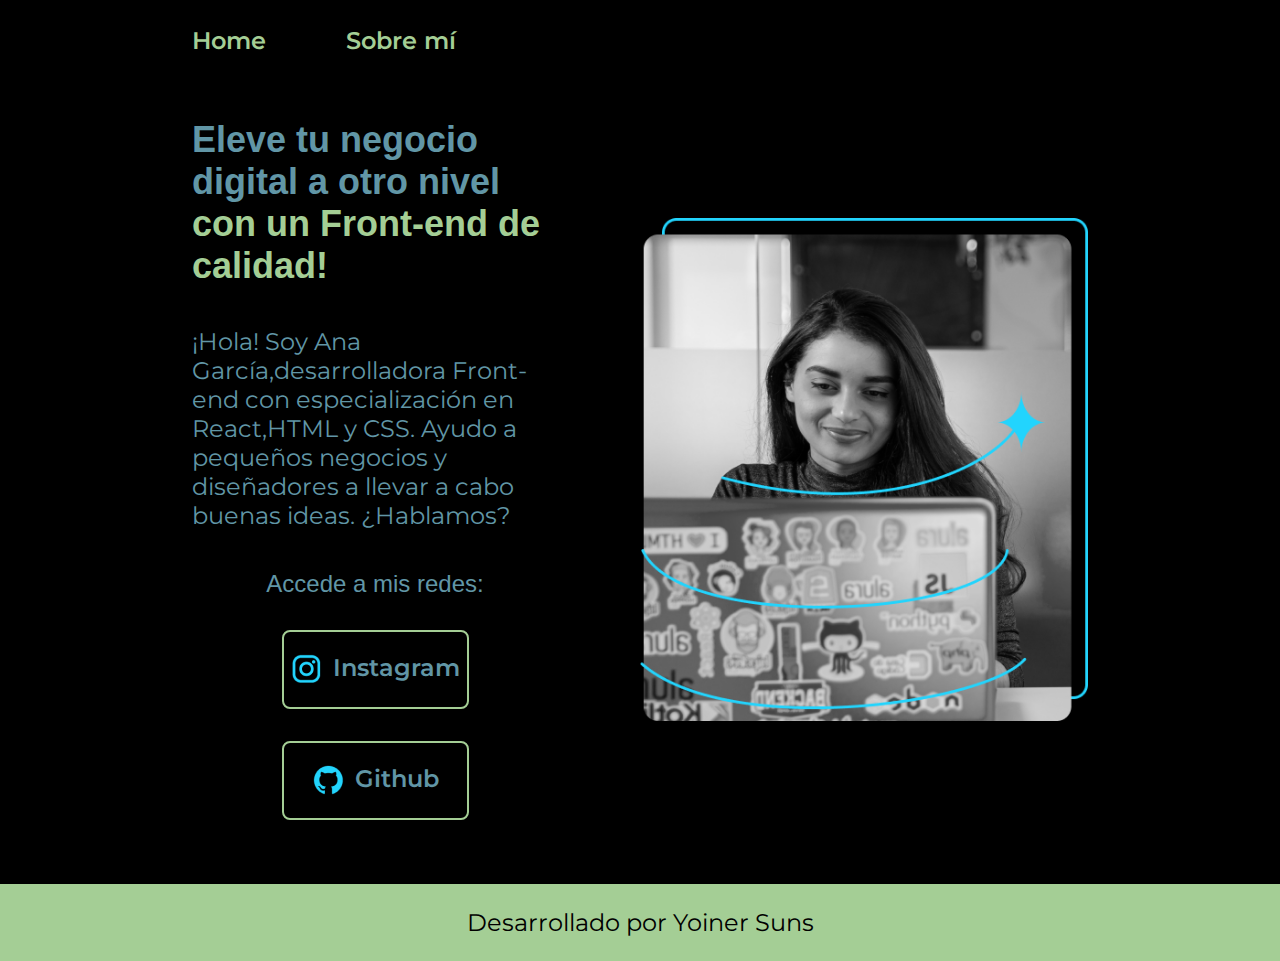
<file: index.html>
<!DOCTYPE html>
<html lang="es-mx">
<head>
    <meta charset="UTF-8">
    <meta name="viewport" content="width=device-width, initial-scale=1.0">
    <title>Portafolio</title>
    <link rel="stylesheet" href="./styles/style.css">
</head>
<body>
    <header class="header">
        <nav class="header__menu">
            <a class="header__menu__link" href="index.html">Home</a>
            <a class="header__menu__link" href="about.html">Sobre mí</a>
        </nav>
    </header>
    <main class="Presentacion">
        <section class="Presentacion__contenido">
            <h1 class="Presentacion__contenido__titulo">
                Eleve tu negocio digital a otro nivel 
                <strong class="titulo-destaque">con un Front-end de calidad!
                </strong></h1>
                
                <p class="Presentacion__contenido__texto"> ¡Hola! Soy Ana García,desarrolladora Front-end 
                    con especialización en React,HTML y CSS. Ayudo a pequeños
                    negocios y diseñadores a llevar a cabo buenas ideas. 
                    ¿Hablamos?

                </p>
                <div class="Presentacion__Enlaces">
                    <h2 class="Presentacion__enlaces_subtitulo">Accede a mis redes:</h2>
                <a class="Presentacion__enlaces__link" href="https://www.instagram.com/">
                   <img src="./assets/instagram.png"> 
                   Instagram</a>
                <a class="Presentacion__enlaces__link" href="https://github.com/">
                    <img src="./assets/github.png">
                    Github</a>
        
            </section>
            <img class="Presentacion__imagen" src="./assets/Imagem.png" alt="Imagen de Ana Garcia trabajando">
            
    </main>  
    <footer class="footer">
        <p>Desarrollado por Yoiner Suns</p>
    </footer>
    
</body>
</html>
</file>
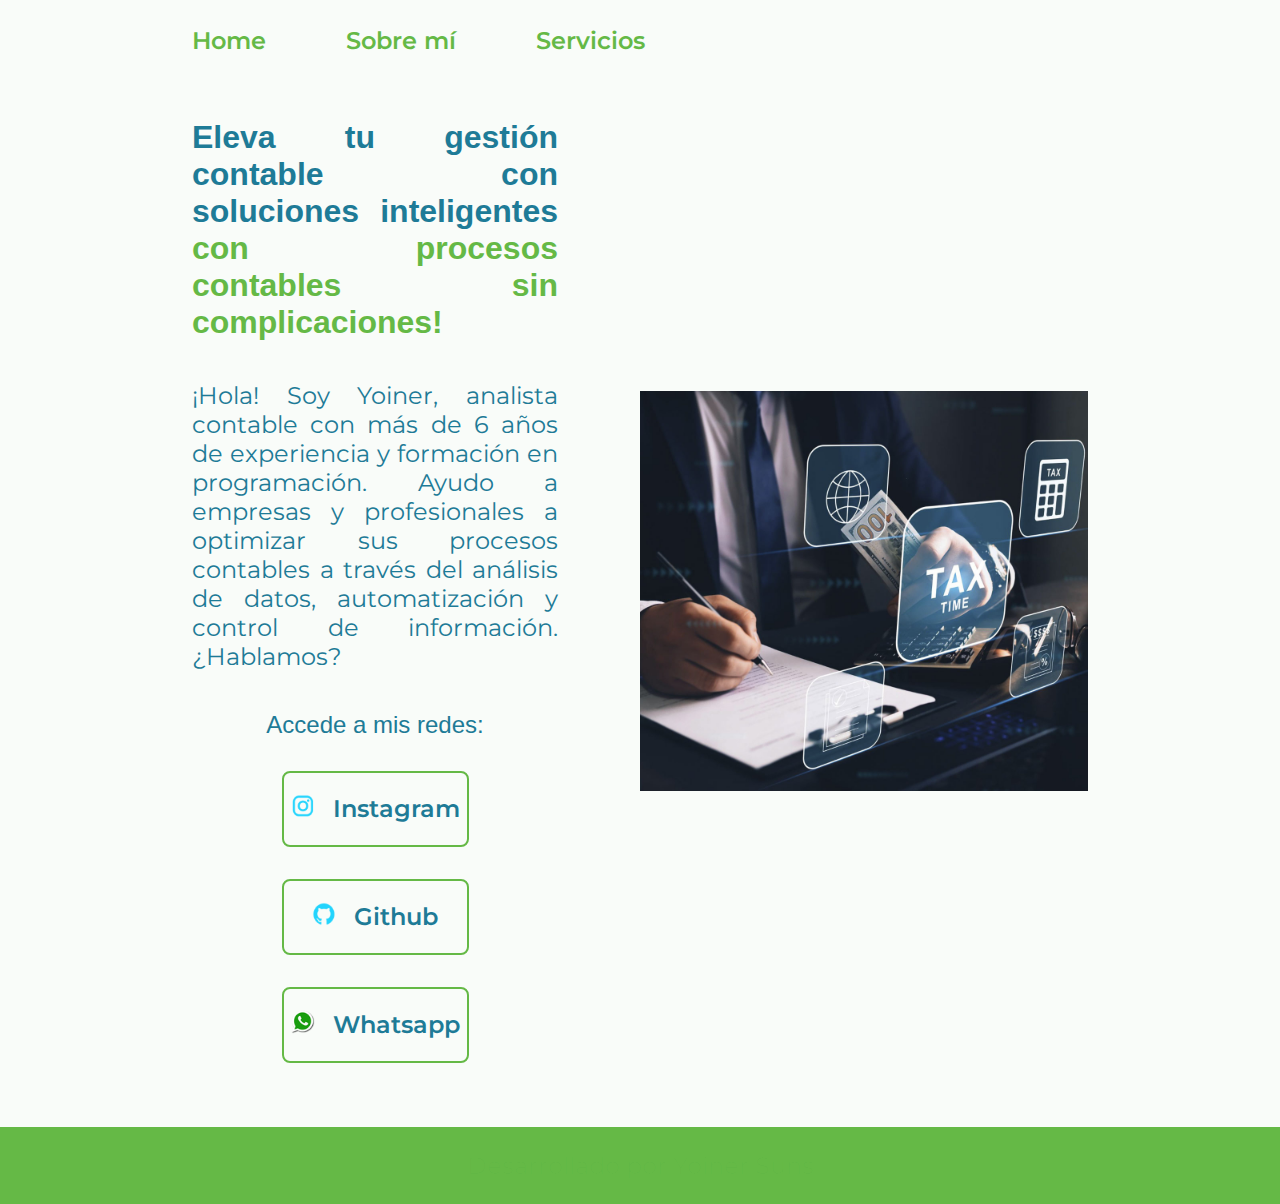
<file: Portafolio-main/index.html>
<!DOCTYPE html>
<html lang="es-mx">
<head>
    <meta charset="UTF-8">
    <meta name="viewport" content="width=device-width, initial-scale=1.0">
    <title>Portafolio</title>
    <link rel="stylesheet" href="./styles/style.css">
</head>
<body>
    <header class="header">
        <nav class="header__menu">
            <a class="header__menu__link" href="index.html">Home</a>
            <a class="header__menu__link" href="about.html">Sobre mí</a>
            <a class="header__menu__link" href="servicios.html">Servicios</a>
        </nav>
    </header>

    <main class="Presentacion">
        <section class="Presentacion__contenido">
            <h1 class="Presentacion__contenido__titulo">
                Eleva tu gestión contable con soluciones inteligentes 
                <strong class="titulo-destaque">con procesos contables sin complicaciones!</strong>
            </h1>
            
            <p class="Presentacion__contenido__texto">
                ¡Hola! Soy Yoiner, analista contable con más de 6 años de experiencia y formación en programación. 
                Ayudo a empresas y profesionales a optimizar sus procesos contables a través del análisis de datos, 
                automatización y control de información. ¿Hablamos?
            </p>

            <div class="Presentacion__Enlaces">
                <h2 class="Presentacion__enlaces_subtitulo">Accede a mis redes:</h2>
                <a class="Presentacion__enlaces__link" href="https://www.instagram.com/servicios_contables._/?hl=es">
                    <img src="./assets/instagram.png" alt="Instagram">
                    Instagram
                </a>
                <a class="Presentacion__enlaces__link" href="https://github.com/ysunst/Incriptador-de-texto-">
                    <img src="./assets/github.png" alt="GitHub">
                    Github
                </a>
                <a class="Presentacion__enlaces__link" href="https://wa.me/573212896829?text=Hola,%20quiero%20más%20información%20sobre%20tus%20servicios" target="_blank">
                    <img src="./assets/whatsapp.png" alt="Whatsapp">
                    Whatsapp
                </a>
            </div>
        </section>

        <img class="Presentacion__imagen" src="./assets/asesoria-tributaria.jpg" alt="Imagen de [Tu Nombre] trabajando">
    </main>  

    <footer class="footer">
        <p>Desarrollado por Yoiner Suns</p>
    </footer>
</body>
</html>
</file>
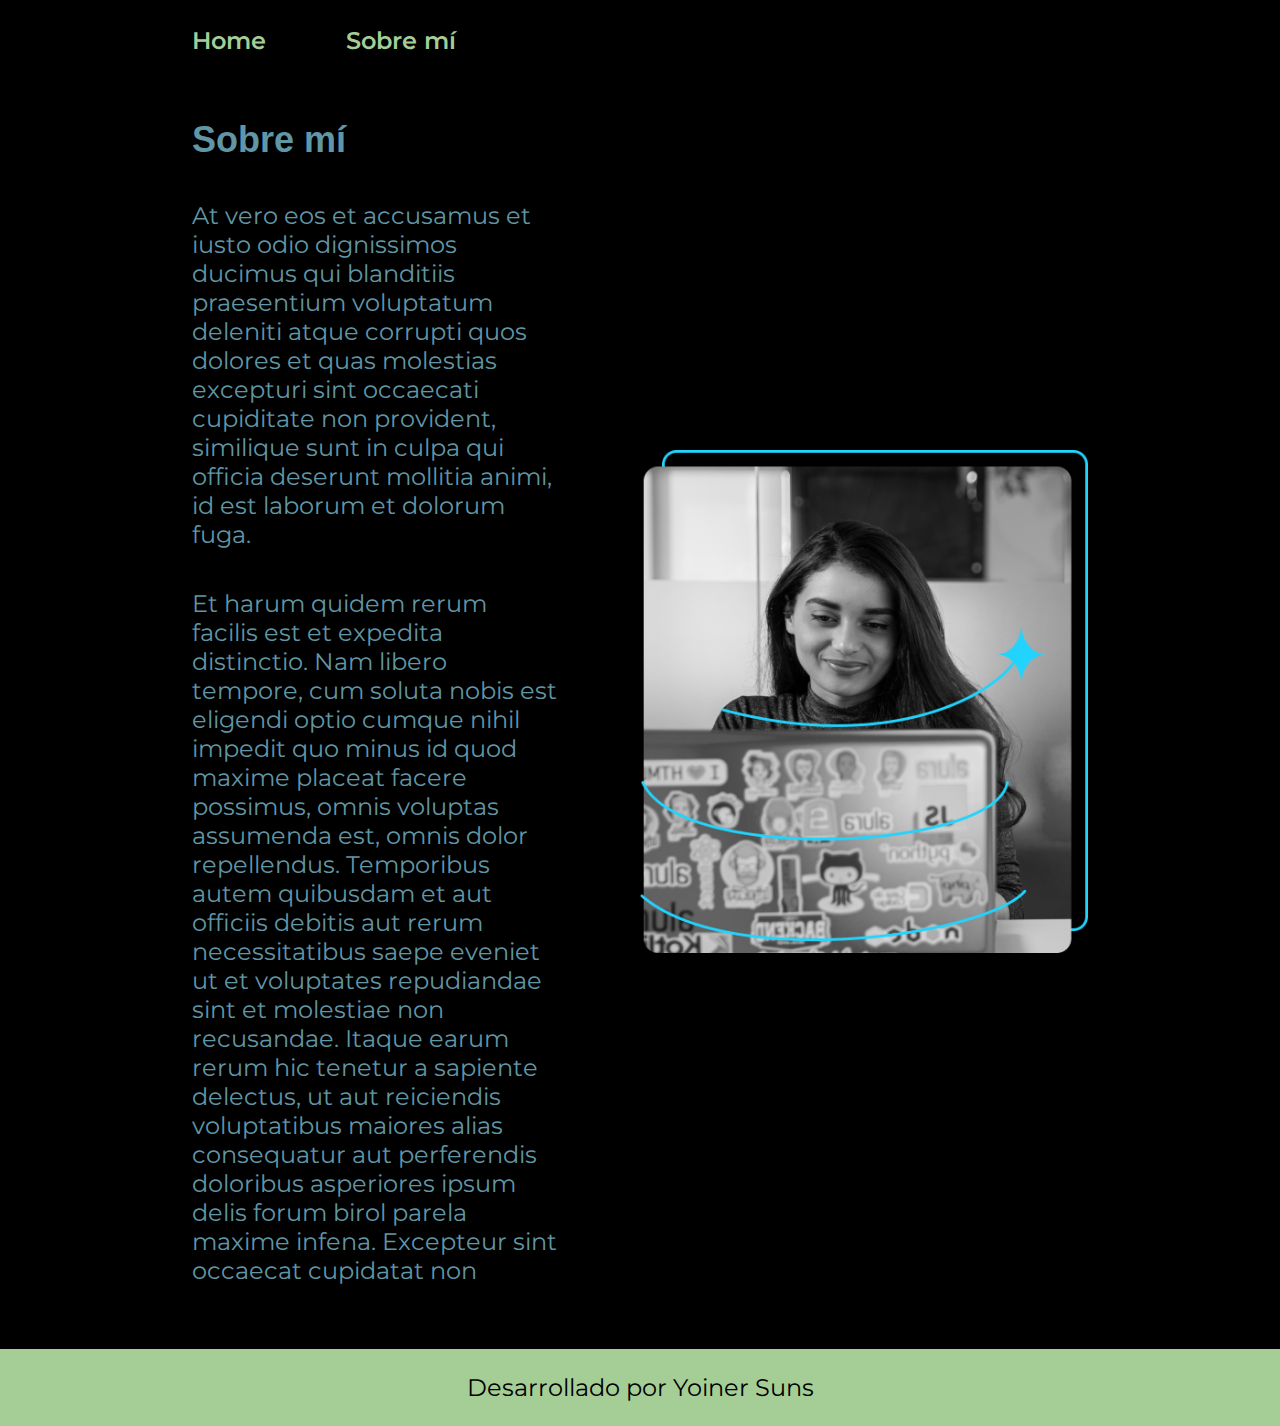
<file: about.html>
<!DOCTYPE html>
<html lang="es-mx">
<head>
    <meta charset="UTF-8">
    <meta name="viewport" content="width=device-width, initial-scale=1.0">
    <title>Sobre mí</title>
    <link rel="stylesheet" href="./styles/style.css">
</head>
<body>
    <header class="header">
        <nav class="header__menu">
            <a class="header__menu__link" href="index.html">Home</a>
            <a class="header__menu__link" href="about.html">Sobre mí</a>
        </nav>
    </header>
    <main class="Presentacion">


        <seccion class="Presentacion__contenido">
            <h1 class="Presentacion__contenido__titulo"> Sobre mí</h1>
            <p class="Presentacion__contenido__texto">At vero eos et accusamus et iusto odio dignissimos ducimus qui blanditiis praesentium voluptatum deleniti atque corrupti quos dolores et quas molestias excepturi sint occaecati cupiditate non provident, similique sunt in culpa qui officia deserunt mollitia animi, id est laborum et dolorum fuga.</p>
            <p class="Presentacion__contenido__texto">Et harum quidem rerum facilis est et expedita distinctio. Nam libero tempore, cum soluta nobis est eligendi optio cumque nihil impedit quo minus id quod maxime placeat facere possimus, omnis voluptas assumenda est, omnis dolor repellendus. Temporibus autem quibusdam et aut officiis debitis aut rerum necessitatibus saepe eveniet ut et voluptates repudiandae sint et molestiae non recusandae. Itaque earum rerum hic tenetur a sapiente delectus, ut aut reiciendis voluptatibus maiores alias consequatur aut perferendis doloribus asperiores ipsum delis forum birol parela maxime infena. Excepteur sint occaecat cupidatat non</p>
            
    
        </seccion>
        <img class="Presentacion__imagen"src="./assets/Imagem.png" alt="Imagen de Ana Garcia trabajando">
    </main>
    <footer class="footer">
        <p>Desarrollado por Yoiner Suns</p>
    </footer>
 
    
</body>
</html>
</file>
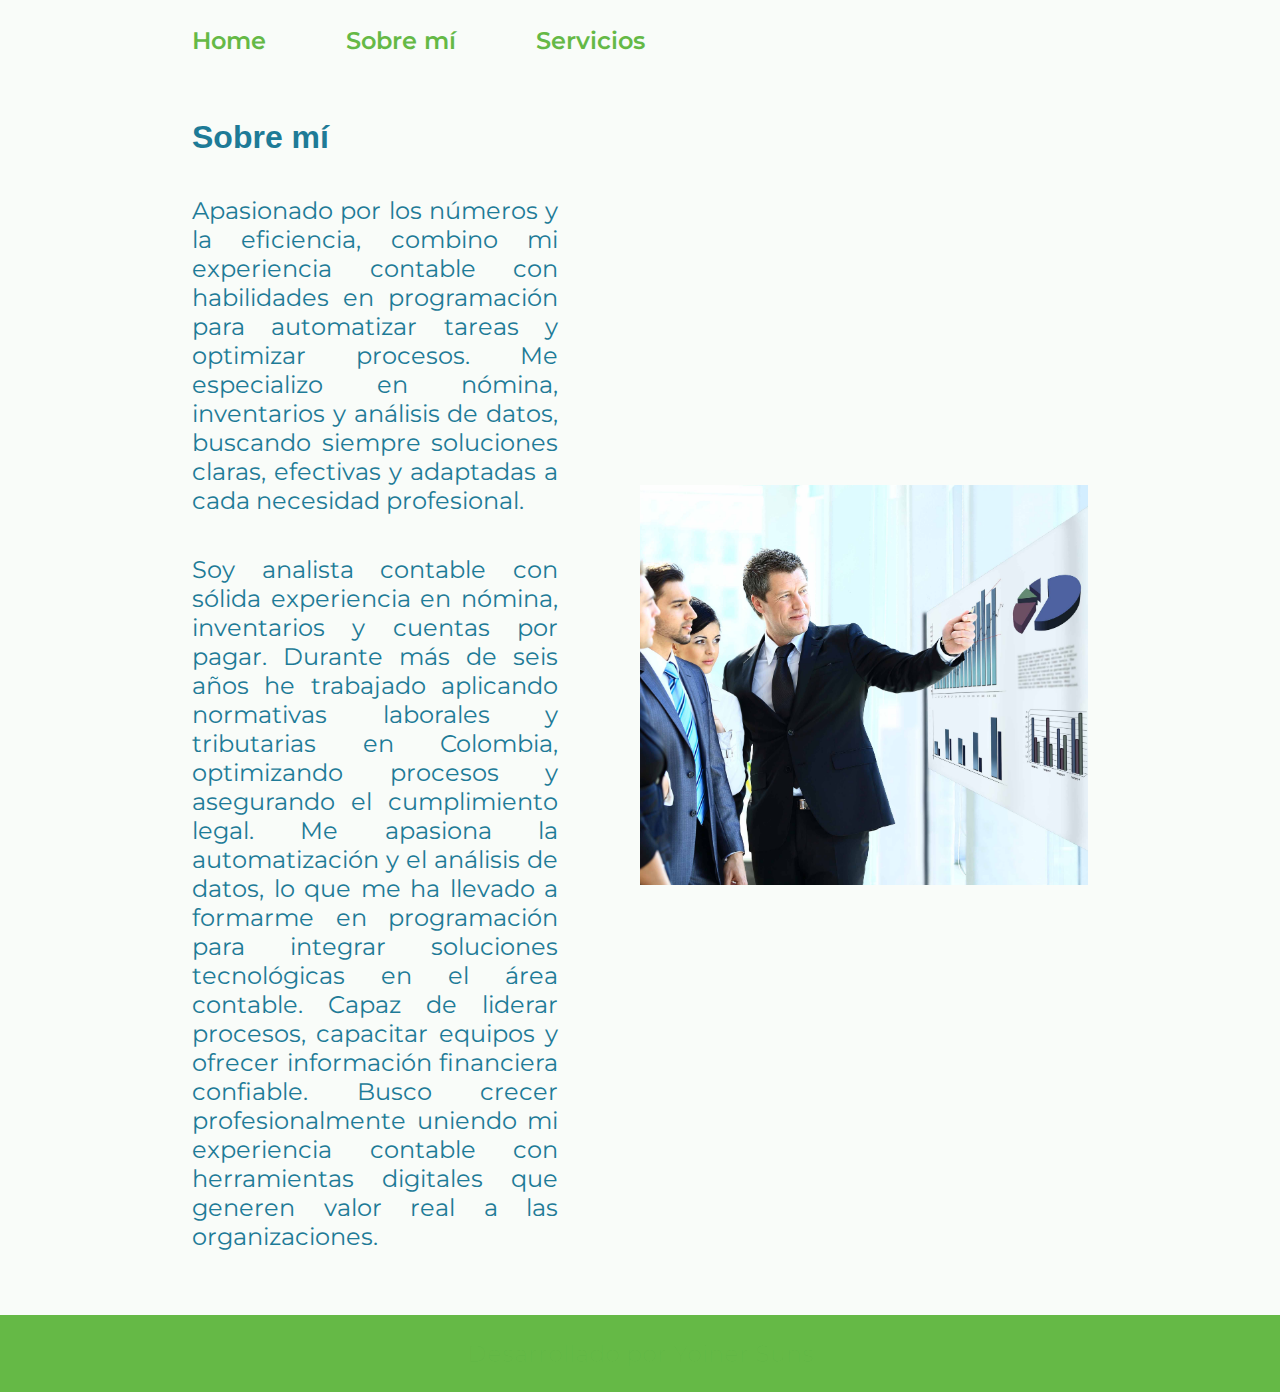
<file: Portafolio-main/about.html>
<!DOCTYPE html>
<html lang="es-mx">
<head>
    <meta charset="UTF-8">
    <meta name="viewport" content="width=device-width, initial-scale=1.0">
    <title>Sobre mí</title>
    <link rel="stylesheet" href="./styles/style.css">
</head>
<body>
    <header class="header">
        <nav class="header__menu">
            <a class="header__menu__link" href="index.html">Home</a>
            <a class="header__menu__link" href="about.html">Sobre mí</a>
            <a class="header__menu__link" href="servicios.html">Servicios</a>
        </nav>
    </header>

    
    
    <main class="Presentacion">

        
        

        <seccion class="Presentacion__contenido">
            <h1 class="Presentacion__contenido__titulo"> Sobre mí</h1>
            <p class="Presentacion__contenido__texto">Apasionado por los números y la eficiencia, combino mi experiencia contable con habilidades en programación para automatizar tareas y optimizar procesos. Me especializo en nómina, inventarios y análisis de datos, buscando siempre soluciones claras, efectivas y adaptadas a cada necesidad profesional.</p>
            <p class="Presentacion__contenido__texto">Soy analista contable con sólida experiencia en nómina, inventarios y cuentas por pagar. Durante más de seis años he trabajado aplicando normativas laborales y tributarias en Colombia, optimizando procesos y asegurando el cumplimiento legal. Me apasiona la automatización y el análisis de datos, lo que me ha llevado a formarme en programación para integrar soluciones tecnológicas en el área contable. Capaz de liderar procesos, capacitar equipos y ofrecer información financiera confiable. Busco crecer profesionalmente uniendo mi experiencia contable con herramientas digitales que generen valor real a las organizaciones.</p>
            
    
        </seccion>
        <img class="Presentacion__imagen"src="./assets/asesoria-tributaria (2).jpg" alt="Imagen de Ana Garcia trabajando">

        


    </main>
    
    
    <footer class="footer">
        <p>Desarrollado por Yoiner Suns</p>
    </footer>
 
    
</body>
</html>
</file>
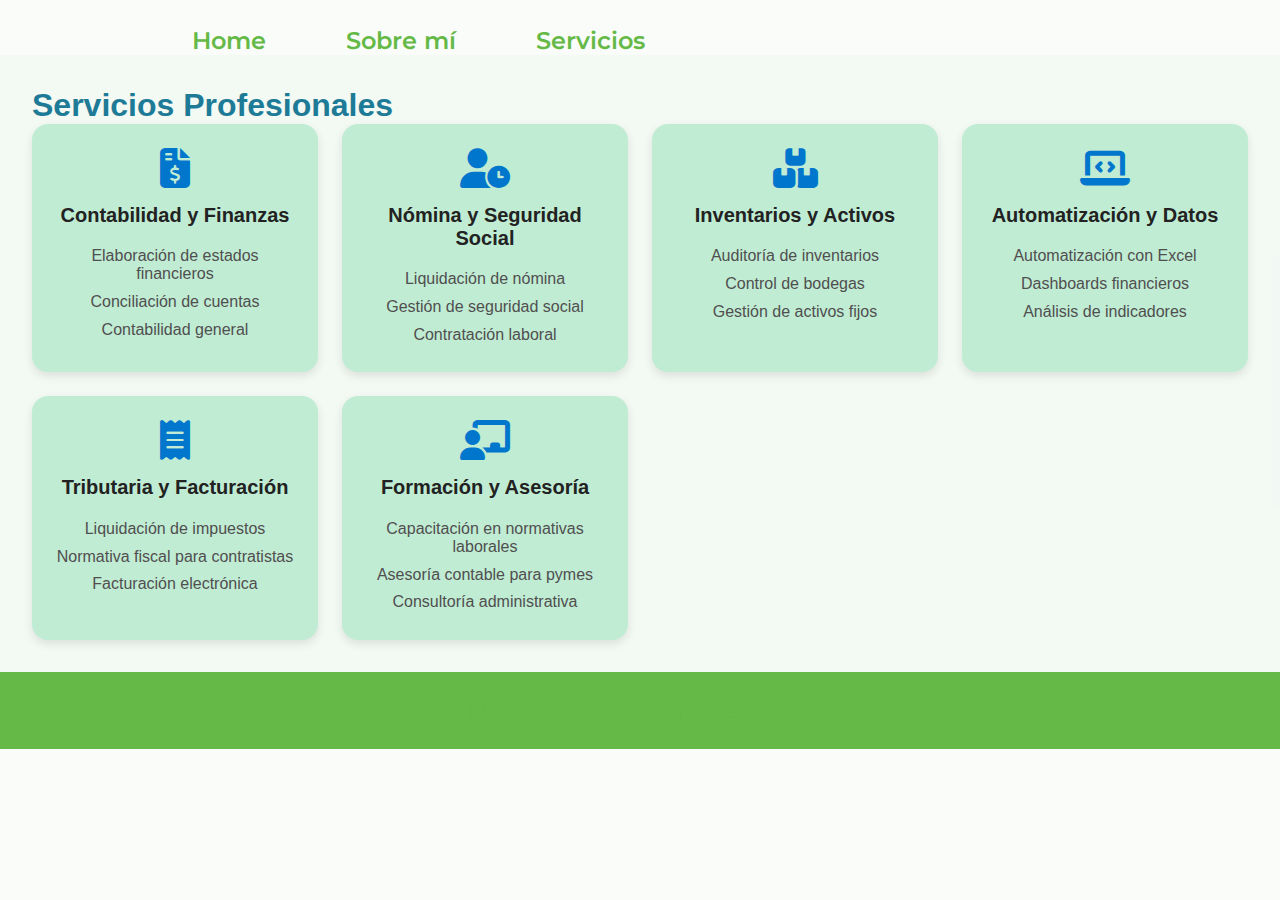
<file: Portafolio-main/servicios.html>
<!DOCTYPE html>
<html lang="es-mx">
<head>
    <meta charset="UTF-8">
    <meta name="viewport" content="width=device-width, initial-scale=1.0">
    <title>Servicios</title>
    <link rel="stylesheet" href="./styles/style.css">
    <!-- Font Awesome para los íconos -->
    <link rel="stylesheet" href="https://cdnjs.cloudflare.com/ajax/libs/font-awesome/6.4.0/css/all.min.css">
</head>
<body>
    <header class="header">
        <nav class="header__menu">
            <a class="header__menu__link" href="index.html">Home</a>
            <a class="header__menu__link" href="about.html">Sobre mí</a>
            <a class="header__menu__link" href="servicios.html">Servicios</a>
        </nav>
    </header>

    <main class="servicios">
        <h1 class="Presentacion__contenido__titulo">Servicios Profesionales</h1>
        <div class="servicios__grid">
            <div class="servicio">
                <i class="fas fa-file-invoice-dollar"></i>
                <h3>Contabilidad y Finanzas</h3>
                <ul>
                    <li>Elaboración de estados financieros</li>
                    <li>Conciliación de cuentas</li>
                    <li>Contabilidad general</li>
                </ul>
            </div>

            <div class="servicio">
                <i class="fas fa-user-clock"></i>
                <h3>Nómina y Seguridad Social</h3>
                <ul>
                    <li>Liquidación de nómina</li>
                    <li>Gestión de seguridad social</li>
                    <li>Contratación laboral</li>
                </ul>
            </div>

            <div class="servicio">
                <i class="fas fa-boxes"></i>
                <h3>Inventarios y Activos</h3>
                <ul>
                    <li>Auditoría de inventarios</li>
                    <li>Control de bodegas</li>
                    <li>Gestión de activos fijos</li>
                </ul>
            </div>

            <div class="servicio">
                <i class="fas fa-laptop-code"></i>
                <h3>Automatización y Datos</h3>
                <ul>
                    <li>Automatización con Excel</li>
                    <li>Dashboards financieros</li>
                    <li>Análisis de indicadores</li>
                </ul>
            </div>

            <div class="servicio">
                <i class="fas fa-receipt"></i>
                <h3>Tributaria y Facturación</h3>
                <ul>
                    <li>Liquidación de impuestos</li>
                    <li>Normativa fiscal para contratistas</li>
                    <li>Facturación electrónica</li>
                </ul>
            </div>

            <div class="servicio">
                <i class="fas fa-chalkboard-teacher"></i>
                <h3>Formación y Asesoría</h3>
                <ul>
                    <li>Capacitación en normativas laborales</li>
                    <li>Asesoría contable para pymes</li>
                    <li>Consultoría administrativa</li>
                </ul>
            </div>
        </div>
    </main>

    <footer class="footer">
        <p>Desarrollado por Yoiner Suns</p>
    </footer>
</body>
</html>
</file>
<file: styles/style.css>
@import url('https://fonts.googleapis.com/css2?family=Montserrat:ital,wght@0,100..900;1,100..900&display=swap');

:root{
    --color-primario:#000000;
    --color-secundario:#6196A6;
    --color-terciario: #A4CE95;
    --color-hover: #272727;


    --fuente-montserrat: "Montserrat", sans-serif;
    --fuente-krona: "Krona One", sans-serif;

}




* {
    padding: 0;
    margin: 0;
}


body {
    box-sizing: border-box;
    background-color:var(--color-primario);
    color: var(--color-secundario);   
}

.header{
    padding: 2% 0% 0% 15%;


}

.header__menu{
    display: flex;
    gap: 80px;

}

.header__menu__link{
    font-family: var(--fuente-montserrat);
    font-size: 1.5rem;
    font-weight: 600;
    color: var(--color-terciario);
    text-decoration: none;



}

.Presentacion{
    padding: 5% 15%;
    display: flex;
    align-items: center;
    justify-content: space-between;
    gap: 82px;
}
.Presentacion__contenido{
    width: 50%;
    display: flex;
    flex-direction: column;
    gap: 40px;
}

.Presentacion__contenido__titulo{
    font-size: 2.25rem;
    font-family: var(--fuente-krona);
}

.titulo-destaque{

    color: var(--color-terciario);
}


.Presentacion__contenido__texto{
    font-size: 1.5rem;
    font-family: var(--fuente-montserrat);
}

.Presentacion__Enlaces{
    display: flex;
    justify-content: space-between;
    flex-direction: column;
    align-items: center;
    gap: 32px;
}

.Presentacion__enlaces_subtitulo{
    font-family: var(--fuente-krona);
    font-size: 1.5rem;
    font-weight: 400;
}


.Presentacion__enlaces__link{
    width: 50%;
    text-align: center;
    border-radius: 8px;
    font-size: 1.5rem;
    font-weight: 600;
    padding: 21.5px 0;
    text-decoration: none;
    color: var(--color-secundario);
    font-family: var(--fuente-montserrat);
    border: 2px solid var(--color-terciario);
    display: flex;
    justify-content: center;
    gap: 10px;
    
    
}
.Presentacion__enlaces__link:hover{
    background-color: var(--color-hover);
}
.Presentacion__imagen{
    width: 50%;
}




.footer{
    background-color: var(--color-terciario);
    padding: 24px;
    color: var(--color-primario);
    text-align: center;
    font-family: var(--fuente-montserrat);
    font-size: 1.5rem;
    font-weight: 400;


}
@media (max-width: 1200px){
    .header{
        padding: 10%;
    }

    .header__menu{
        justify-content: center;
    }
    .Presentacion{
        flex-direction: column-reverse;
        padding: 5%;

    }
    .Presentacion__contenido{
        width: auto;
    }

}
</file>
<file: Portafolio-main/styles/style.css>
@import url('https://fonts.googleapis.com/css2?family=Montserrat:ital,wght@0,100..900;1,100..900&display=swap');

:root{
    --color-primario:#17913207;
    --color-secundario:#1e7b97;
    --color-terciario: #65b946;
    --color-hover: #272727;


    --fuente-montserrat: "Montserrat", sans-serif;
    --fuente-krona: "Krona One", sans-serif;

}




* {
    padding: 0;
    margin: 0;
}


body {
    box-sizing: border-box;
    background-color:var(--color-primario);
    color: var(--color-secundario);   
}

.header{
    padding: 2% 0% 0% 15%;


}

.header__menu{
    display: flex;
    gap: 80px;

}

.header__menu__link{
    font-family: var(--fuente-montserrat);
    font-size: 1.5rem;
    font-weight: 600;
    color: var(--color-terciario);
    text-decoration: none;



}

.Presentacion{
    padding: 5% 15%;
    display: flex;
    align-items: center;
    justify-content: space-between;
    gap: 82px;
}
.Presentacion__contenido{
    width: 65%;
    display: flex;
    flex-direction: column;
    gap: 40px;
    font-size: 1rem;
     text-align: justify;
     

}

.Presentacion__contenido__titulo{
    font-size: 2rem;
    font-family: var(--fuente-krona);
    text-align: justify;
}

.titulo-destaque{

    color: var(--color-terciario);
}


.servicios {
  padding: 2rem;
  background: #17913207;
  text-align: center;
}

.servicios h2 {
  font-size: 2rem;
  margin-bottom: 1.5rem;
  color: #1e7b97;
  font-family: var(--fuente-krona);

}

.servicios__grid {
  display: grid;
  grid-template-columns: repeat(auto-fit, minmax(280px, 1fr));
  gap: 1.5rem;
  font-family: var(--fuente-krona);
}

.servicio {
  background: #c0ecd4;
  
  border-radius: 1rem;
  padding: 1.5rem;
  box-shadow: 0 4px 10px rgba(8, 17, 15, 0.1);
  transition: transform 0.3s ease;
  
}

.servicio:hover {
  transform: translateY(-5px);
}

.servicio i {
  font-size: 2.5rem;
  color: #0077cc;
  margin-bottom: 1rem;
}

.servicio h3 {
  font-size: 1.25rem;
  margin-bottom: 1rem;
  color: #222;
}

.servicio ul {
  list-style: none;
  padding: 0;
  text-align: center;
}

.servicio ul li {
  padding: 0.3rem 0;
  color: #504f4f;
}

.Presentacion__enlaces__link img {
    width: 24px;
    height: 24px;
    margin-right: 8px;
    vertical-align: middle;
}

.Presentacion__contenido__texto {
    font-size: 1.5rem;
    font-family: var(--fuente-montserrat);
    text-align: justify;
}

.Presentacion__Enlaces{
    display: flex;
    justify-content: space-between;
    flex-direction: column;
    align-items: center;
    gap: 32px;
}

.Presentacion__enlaces_subtitulo{
    font-family: var(--fuente-krona);
    font-size: 1.5rem;
    font-weight: 400;
}


.Presentacion__enlaces__link{
    width: 50%;
    text-align: center;
    border-radius: 8px;
    font-size: 1.5rem;
    font-weight: 600;
    padding: 21.5px 0;
    text-decoration: none;
    color: var(--color-secundario);
    font-family: var(--fuente-montserrat);
    border: 2px solid var(--color-terciario);
    display: flex;
    justify-content: center;
    gap: 10px;
    
    
}
.Presentacion__enlaces__link:hover{
    background-color: var(--color-hover);
}
.Presentacion__imagen{
   width: 50%;
    min-height: 400px; /* Altura mínima */
    max-height: 800px; /* Altura máxima */
    object-fit: cover; /* Ajusta la imagen sin deformarla */
    
}




.footer{
    background-color: var(--color-terciario);
    padding: 24px;
    color: var(--color-primario);
    text-align: center;
    font-family: var(--fuente-montserrat);
    font-size: 1.5rem;
    font-weight: 400;


}
@media (max-width: 1200px){
    .header{
        padding: 10%;
    }

    .header__menu{
        justify-content: center;
    }
    .Presentacion{
        flex-direction: column-reverse;
        padding: 5%;

    }
    .Presentacion__contenido{
        width: auto;
    }

}
</file>
